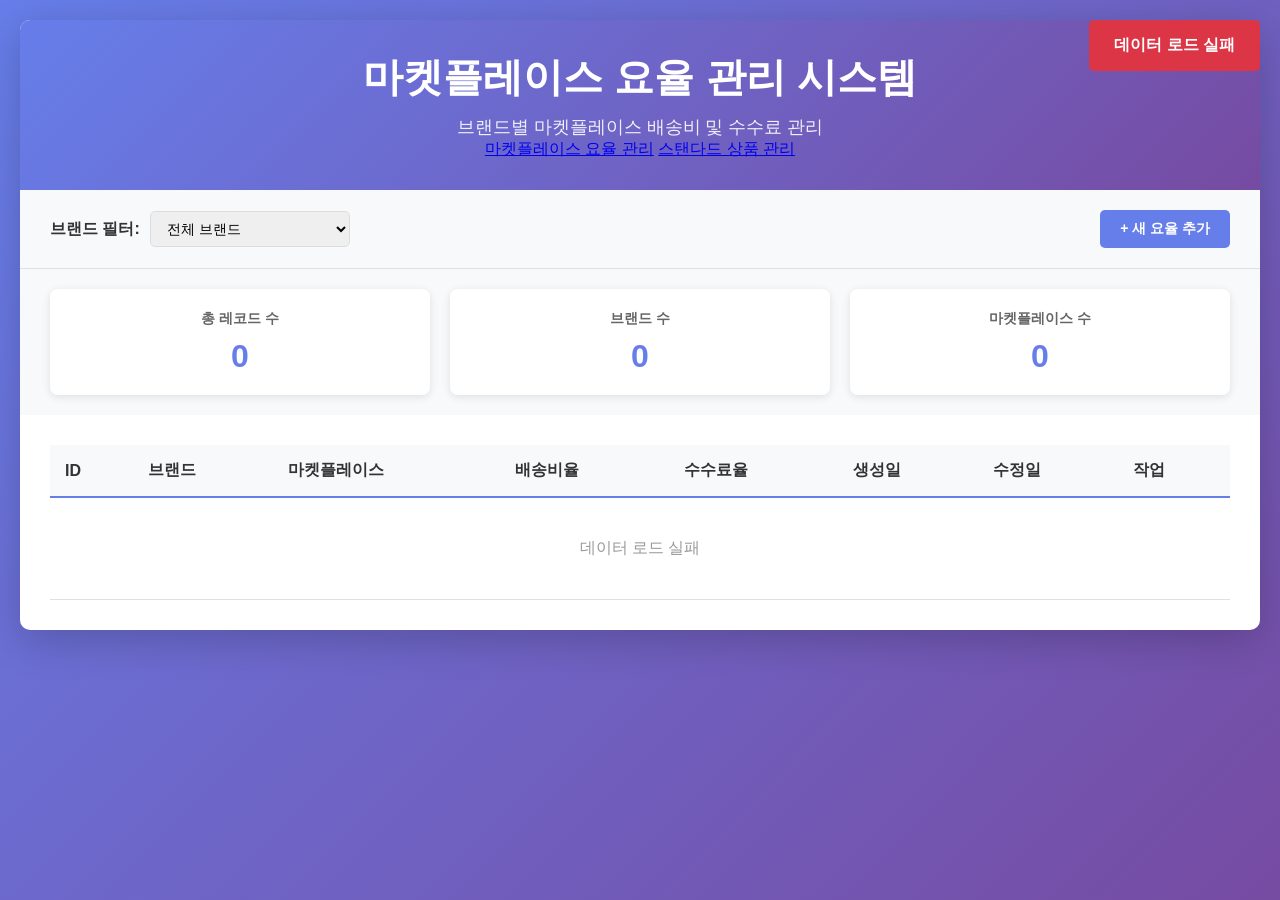
<file: frontend/index.html>
<!DOCTYPE html>
<html lang="ko">
<head>
    <meta charset="UTF-8">
    <meta name="viewport" content="width=device-width, initial-scale=1.0">
    <title>마켓플레이스 요율 관리 시스템</title>
    <link rel="stylesheet" href="styles.css">
</head>
<body>
    <div class="container">
        <header>
            <h1>마켓플레이스 요율 관리 시스템</h1>
            <p class="subtitle">브랜드별 마켓플레이스 배송비 및 수수료 관리</p>
            <div class="nav-links">
                <a href="index.html" class="nav-link active">마켓플레이스 요율 관리</a>
                <a href="products.html" class="nav-link">스탠다드 상품 관리</a>
            </div>
        </header>

        <div class="controls">
            <div class="filter-section">
                <label for="brandFilter">브랜드 필터:</label>
                <select id="brandFilter">
                    <option value="">전체 브랜드</option>
                </select>
            </div>
            <button id="addNewBtn" class="btn btn-primary">+ 새 요율 추가</button>
        </div>

        <div class="stats-section">
            <div class="stat-card">
                <h3>총 레코드 수</h3>
                <p id="totalRecords">0</p>
            </div>
            <div class="stat-card">
                <h3>브랜드 수</h3>
                <p id="totalBrands">0</p>
            </div>
            <div class="stat-card">
                <h3>마켓플레이스 수</h3>
                <p id="totalMarketplaces">0</p>
            </div>
        </div>

        <div class="table-container">
            <table id="ratesTable">
                <thead>
                    <tr>
                        <th>ID</th>
                        <th>브랜드</th>
                        <th>마켓플레이스</th>
                        <th>배송비율</th>
                        <th>수수료율</th>
                        <th>생성일</th>
                        <th>수정일</th>
                        <th>작업</th>
                    </tr>
                </thead>
                <tbody id="ratesTableBody">
                    <tr>
                        <td colspan="8" class="loading">데이터 로딩 중...</td>
                    </tr>
                </tbody>
            </table>
        </div>
    </div>

    <!-- Modal for Add/Edit -->
    <div id="rateModal" class="modal">
        <div class="modal-content">
            <span class="close">&times;</span>
            <h2 id="modalTitle">새 요율 추가</h2>
            <form id="rateForm">
                <div class="form-group">
                    <label for="brand">브랜드 *</label>
                    <input type="text" id="brand" required>
                </div>
                <div class="form-group">
                    <label for="marketplace">마켓플레이스 *</label>
                    <input type="text" id="marketplace" required>
                </div>
                <div class="form-group">
                    <label for="shipping">배송비율 (0-1) *</label>
                    <input type="number" id="shipping" step="0.001" min="0" max="1" required>
                </div>
                <div class="form-group">
                    <label for="commission">수수료율 (0-1) *</label>
                    <input type="number" id="commission" step="0.001" min="0" max="1" required>
                </div>
                <div class="form-actions">
                    <button type="submit" class="btn btn-primary">저장</button>
                    <button type="button" class="btn btn-secondary" id="cancelBtn">취소</button>
                </div>
            </form>
        </div>
    </div>

    <!-- Modal for Edit (Update) -->
    <div id="editModal" class="modal">
        <div class="modal-content">
            <span class="close edit-close">&times;</span>
            <h2>요율 수정</h2>
            <form id="editForm">
                <input type="hidden" id="editRateId">
                <div class="form-group">
                    <label>브랜드</label>
                    <input type="text" id="editBrand" disabled>
                </div>
                <div class="form-group">
                    <label>마켓플레이스</label>
                    <input type="text" id="editMarketplace" disabled>
                </div>
                <div class="form-group">
                    <label for="editShipping">배송비율 (0-1) *</label>
                    <input type="number" id="editShipping" step="0.001" min="0" max="1" required>
                </div>
                <div class="form-group">
                    <label for="editCommission">수수료율 (0-1) *</label>
                    <input type="number" id="editCommission" step="0.001" min="0" max="1" required>
                </div>
                <div class="form-actions">
                    <button type="submit" class="btn btn-primary">수정 저장</button>
                    <button type="button" class="btn btn-secondary edit-cancel">취소</button>
                </div>
            </form>
        </div>
    </div>

    <div id="notification" class="notification"></div>

    <script src="app.js"></script>
</body>
</html>
</file>
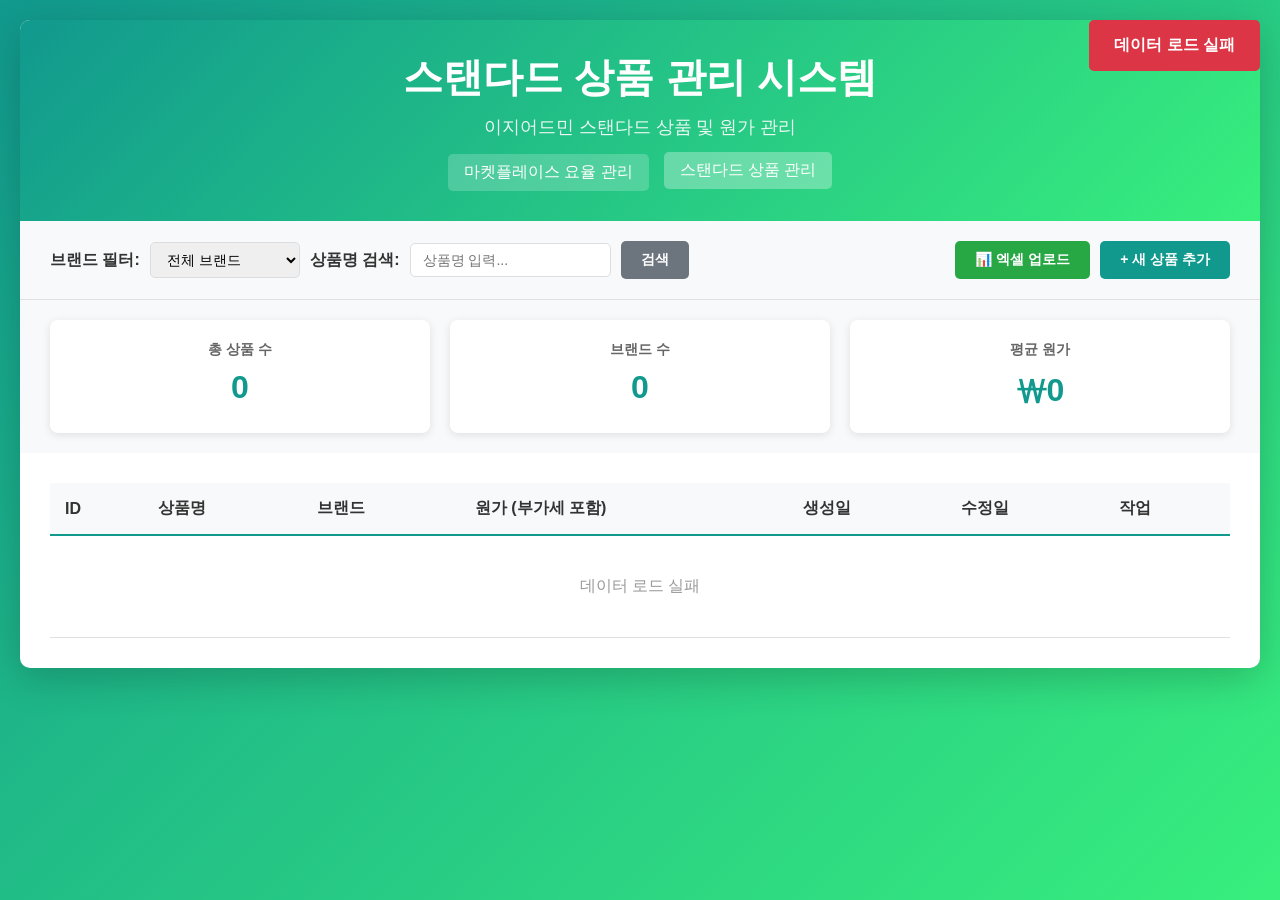
<file: frontend/products.html>
<!DOCTYPE html>
<html lang="ko">
<head>
    <meta charset="UTF-8">
    <meta name="viewport" content="width=device-width, initial-scale=1.0">
    <title>스탠다드 상품 관리 시스템</title>
    <link rel="stylesheet" href="products-styles.css">
</head>
<body>
    <div class="container">
        <header>
            <h1>스탠다드 상품 관리 시스템</h1>
            <p class="subtitle">이지어드민 스탠다드 상품 및 원가 관리</p>
            <div class="nav-links">
                <a href="index.html" class="nav-link">마켓플레이스 요율 관리</a>
                <a href="products.html" class="nav-link active">스탠다드 상품 관리</a>
            </div>
        </header>

        <div class="controls">
            <div class="filter-section">
                <label for="brandFilter">브랜드 필터:</label>
                <select id="brandFilter">
                    <option value="">전체 브랜드</option>
                </select>

                <label for="searchInput">상품명 검색:</label>
                <input type="text" id="searchInput" placeholder="상품명 입력...">
                <button id="searchBtn" class="btn btn-secondary">검색</button>
            </div>
            <div class="action-buttons">
                <input type="file" id="excelFileInput" accept=".xlsx,.xls" style="display: none;">
                <button id="uploadExcelBtn" class="btn btn-success">📊 엑셀 업로드</button>
                <button id="addNewBtn" class="btn btn-primary">+ 새 상품 추가</button>
            </div>
        </div>

        <div class="stats-section">
            <div class="stat-card">
                <h3>총 상품 수</h3>
                <p id="totalProducts">0</p>
            </div>
            <div class="stat-card">
                <h3>브랜드 수</h3>
                <p id="totalBrands">0</p>
            </div>
            <div class="stat-card">
                <h3>평균 원가</h3>
                <p id="avgCost">₩0</p>
            </div>
        </div>

        <div class="table-container">
            <table id="productsTable">
                <thead>
                    <tr>
                        <th>ID</th>
                        <th>상품명</th>
                        <th>브랜드</th>
                        <th>원가 (부가세 포함)</th>
                        <th>생성일</th>
                        <th>수정일</th>
                        <th>작업</th>
                    </tr>
                </thead>
                <tbody id="productsTableBody">
                    <tr>
                        <td colspan="7" class="loading">데이터 로딩 중...</td>
                    </tr>
                </tbody>
            </table>
        </div>
    </div>

    <!-- Modal for Add -->
    <div id="productModal" class="modal">
        <div class="modal-content">
            <span class="close">&times;</span>
            <h2 id="modalTitle">새 상품 추가</h2>
            <form id="productForm">
                <div class="form-group">
                    <label for="productName">상품명 *</label>
                    <input type="text" id="productName" required maxlength="500">
                </div>
                <div class="form-group">
                    <label for="brand">브랜드 *</label>
                    <select id="brand" required>
                        <option value="">선택하세요</option>
                        <option value="닥터시드">닥터시드</option>
                        <option value="딸로">딸로</option>
                        <option value="테르스">테르스</option>
                        <option value="에이더">에이더</option>
                    </select>
                </div>
                <div class="form-group">
                    <label for="costPrice">원가 (부가세 포함) *</label>
                    <input type="number" id="costPrice" step="0.01" min="0" required>
                </div>
                <div class="form-actions">
                    <button type="submit" class="btn btn-primary">저장</button>
                    <button type="button" class="btn btn-secondary" id="cancelBtn">취소</button>
                </div>
            </form>
        </div>
    </div>

    <!-- Modal for Edit -->
    <div id="editModal" class="modal">
        <div class="modal-content">
            <span class="close edit-close">&times;</span>
            <h2>상품 수정</h2>
            <form id="editForm">
                <input type="hidden" id="editProductId">
                <div class="form-group">
                    <label for="editProductName">상품명 *</label>
                    <input type="text" id="editProductName" required maxlength="500">
                </div>
                <div class="form-group">
                    <label for="editBrand">브랜드 *</label>
                    <select id="editBrand" required>
                        <option value="닥터시드">닥터시드</option>
                        <option value="딸로">딸로</option>
                        <option value="테르스">테르스</option>
                        <option value="에이더">에이더</option>
                    </select>
                </div>
                <div class="form-group">
                    <label for="editCostPrice">원가 (부가세 포함) *</label>
                    <input type="number" id="editCostPrice" step="0.01" min="0" required>
                </div>
                <div class="form-actions">
                    <button type="submit" class="btn btn-primary">수정 저장</button>
                    <button type="button" class="btn btn-secondary edit-cancel">취소</button>
                </div>
            </form>
        </div>
    </div>

    <div id="notification" class="notification"></div>

    <script src="products-app.js"></script>
</body>
</html>
</file>
<file: frontend/styles.css>
* {
    margin: 0;
    padding: 0;
    box-sizing: border-box;
}

body {
    font-family: 'Segoe UI', Tahoma, Geneva, Verdana, sans-serif;
    background: linear-gradient(135deg, #667eea 0%, #764ba2 100%);
    min-height: 100vh;
    padding: 20px;
}

.container {
    max-width: 1400px;
    margin: 0 auto;
    background: white;
    border-radius: 10px;
    box-shadow: 0 10px 40px rgba(0, 0, 0, 0.2);
    overflow: hidden;
}

header {
    background: linear-gradient(135deg, #667eea 0%, #764ba2 100%);
    color: white;
    padding: 30px;
    text-align: center;
}

header h1 {
    font-size: 2.5em;
    margin-bottom: 10px;
}

header .subtitle {
    font-size: 1.1em;
    opacity: 0.9;
}

.controls {
    padding: 20px 30px;
    background: #f8f9fa;
    display: flex;
    justify-content: space-between;
    align-items: center;
    border-bottom: 1px solid #e0e0e0;
}

.filter-section {
    display: flex;
    align-items: center;
    gap: 10px;
}

.filter-section label {
    font-weight: 600;
    color: #333;
}

.filter-section select {
    padding: 8px 12px;
    border: 1px solid #ddd;
    border-radius: 5px;
    font-size: 14px;
    min-width: 200px;
}

.stats-section {
    display: grid;
    grid-template-columns: repeat(auto-fit, minmax(200px, 1fr));
    gap: 20px;
    padding: 20px 30px;
    background: #f8f9fa;
}

.stat-card {
    background: white;
    padding: 20px;
    border-radius: 8px;
    box-shadow: 0 2px 8px rgba(0, 0, 0, 0.1);
    text-align: center;
}

.stat-card h3 {
    font-size: 0.9em;
    color: #666;
    margin-bottom: 10px;
}

.stat-card p {
    font-size: 2em;
    font-weight: bold;
    color: #667eea;
}

.table-container {
    padding: 30px;
    overflow-x: auto;
}

table {
    width: 100%;
    border-collapse: collapse;
}

thead {
    background: #f8f9fa;
}

th {
    padding: 15px;
    text-align: left;
    font-weight: 600;
    color: #333;
    border-bottom: 2px solid #667eea;
}

td {
    padding: 12px 15px;
    border-bottom: 1px solid #e0e0e0;
}

tr:hover {
    background: #f8f9fa;
}

.loading {
    text-align: center;
    color: #999;
    padding: 40px !important;
}

.btn {
    padding: 10px 20px;
    border: none;
    border-radius: 5px;
    cursor: pointer;
    font-size: 14px;
    font-weight: 600;
    transition: all 0.3s;
}

.btn-primary {
    background: #667eea;
    color: white;
}

.btn-primary:hover {
    background: #5568d3;
    transform: translateY(-2px);
    box-shadow: 0 4px 8px rgba(102, 126, 234, 0.4);
}

.btn-secondary {
    background: #6c757d;
    color: white;
}

.btn-secondary:hover {
    background: #5a6268;
}

.btn-edit {
    background: #28a745;
    color: white;
    padding: 6px 12px;
    font-size: 12px;
    margin-right: 5px;
}

.btn-edit:hover {
    background: #218838;
}

.btn-delete {
    background: #dc3545;
    color: white;
    padding: 6px 12px;
    font-size: 12px;
}

.btn-delete:hover {
    background: #c82333;
}

.modal {
    display: none;
    position: fixed;
    z-index: 1000;
    left: 0;
    top: 0;
    width: 100%;
    height: 100%;
    background: rgba(0, 0, 0, 0.5);
    animation: fadeIn 0.3s;
}

.modal-content {
    background: white;
    margin: 5% auto;
    padding: 30px;
    border-radius: 10px;
    width: 90%;
    max-width: 500px;
    animation: slideIn 0.3s;
}

@keyframes fadeIn {
    from { opacity: 0; }
    to { opacity: 1; }
}

@keyframes slideIn {
    from {
        transform: translateY(-50px);
        opacity: 0;
    }
    to {
        transform: translateY(0);
        opacity: 1;
    }
}

.close, .edit-close {
    color: #aaa;
    float: right;
    font-size: 28px;
    font-weight: bold;
    cursor: pointer;
}

.close:hover,
.close:focus,
.edit-close:hover,
.edit-close:focus {
    color: #000;
}

.modal-content h2 {
    margin-bottom: 20px;
    color: #333;
}

.form-group {
    margin-bottom: 20px;
}

.form-group label {
    display: block;
    margin-bottom: 5px;
    font-weight: 600;
    color: #333;
}

.form-group input {
    width: 100%;
    padding: 10px;
    border: 1px solid #ddd;
    border-radius: 5px;
    font-size: 14px;
}

.form-group input:disabled {
    background: #f8f9fa;
    cursor: not-allowed;
}

.form-group input:focus {
    outline: none;
    border-color: #667eea;
}

.form-actions {
    display: flex;
    gap: 10px;
    justify-content: flex-end;
    margin-top: 25px;
}

.notification {
    position: fixed;
    top: 20px;
    right: 20px;
    padding: 15px 25px;
    border-radius: 5px;
    color: white;
    font-weight: 600;
    display: none;
    z-index: 2000;
    animation: slideInRight 0.3s;
}

@keyframes slideInRight {
    from {
        transform: translateX(400px);
        opacity: 0;
    }
    to {
        transform: translateX(0);
        opacity: 1;
    }
}

.notification.success {
    background: #28a745;
}

.notification.error {
    background: #dc3545;
}

.notification.show {
    display: block;
}

.rate-value {
    font-weight: 600;
    color: #667eea;
}

.action-btns {
    white-space: nowrap;
}

@media (max-width: 768px) {
    .controls {
        flex-direction: column;
        gap: 15px;
        align-items: stretch;
    }

    .filter-section {
        flex-direction: column;
        align-items: stretch;
    }

    .filter-section select {
        width: 100%;
    }

    .table-container {
        padding: 15px;
    }

    th, td {
        padding: 10px;
        font-size: 12px;
    }

    .modal-content {
        margin: 10% auto;
        width: 95%;
    }
}
</file>
<file: frontend/products-styles.css>
* {
    margin: 0;
    padding: 0;
    box-sizing: border-box;
}

body {
    font-family: 'Segoe UI', Tahoma, Geneva, Verdana, sans-serif;
    background: linear-gradient(135deg, #11998e 0%, #38ef7d 100%);
    min-height: 100vh;
    padding: 20px;
}

.container {
    max-width: 1400px;
    margin: 0 auto;
    background: white;
    border-radius: 10px;
    box-shadow: 0 10px 40px rgba(0, 0, 0, 0.2);
    overflow: hidden;
}

header {
    background: linear-gradient(135deg, #11998e 0%, #38ef7d 100%);
    color: white;
    padding: 30px;
    text-align: center;
}

header h1 {
    font-size: 2.5em;
    margin-bottom: 10px;
}

header .subtitle {
    font-size: 1.1em;
    opacity: 0.9;
    margin-bottom: 15px;
}

.nav-links {
    display: flex;
    gap: 15px;
    justify-content: center;
    margin-top: 15px;
}

.nav-link {
    color: white;
    text-decoration: none;
    padding: 8px 16px;
    border-radius: 5px;
    background: rgba(255, 255, 255, 0.2);
    transition: all 0.3s;
}

.nav-link:hover, .nav-link.active {
    background: rgba(255, 255, 255, 0.3);
    transform: translateY(-2px);
}

.controls {
    padding: 20px 30px;
    background: #f8f9fa;
    display: flex;
    justify-content: space-between;
    align-items: center;
    border-bottom: 1px solid #e0e0e0;
    flex-wrap: wrap;
    gap: 15px;
}

.filter-section {
    display: flex;
    align-items: center;
    gap: 10px;
    flex-wrap: wrap;
}

.filter-section label {
    font-weight: 600;
    color: #333;
}

.filter-section select,
.filter-section input[type="text"] {
    padding: 8px 12px;
    border: 1px solid #ddd;
    border-radius: 5px;
    font-size: 14px;
}

.filter-section select {
    min-width: 150px;
}

.filter-section input[type="text"] {
    min-width: 200px;
}

.action-buttons {
    display: flex;
    gap: 10px;
}

.stats-section {
    display: grid;
    grid-template-columns: repeat(auto-fit, minmax(200px, 1fr));
    gap: 20px;
    padding: 20px 30px;
    background: #f8f9fa;
}

.stat-card {
    background: white;
    padding: 20px;
    border-radius: 8px;
    box-shadow: 0 2px 8px rgba(0, 0, 0, 0.1);
    text-align: center;
}

.stat-card h3 {
    font-size: 0.9em;
    color: #666;
    margin-bottom: 10px;
}

.stat-card p {
    font-size: 2em;
    font-weight: bold;
    color: #11998e;
}

.table-container {
    padding: 30px;
    overflow-x: auto;
}

table {
    width: 100%;
    border-collapse: collapse;
}

thead {
    background: #f8f9fa;
}

th {
    padding: 15px;
    text-align: left;
    font-weight: 600;
    color: #333;
    border-bottom: 2px solid #11998e;
}

td {
    padding: 12px 15px;
    border-bottom: 1px solid #e0e0e0;
}

tr:hover {
    background: #f8f9fa;
}

.loading {
    text-align: center;
    color: #999;
    padding: 40px !important;
}

.btn {
    padding: 10px 20px;
    border: none;
    border-radius: 5px;
    cursor: pointer;
    font-size: 14px;
    font-weight: 600;
    transition: all 0.3s;
}

.btn-primary {
    background: #11998e;
    color: white;
}

.btn-primary:hover {
    background: #0e7c6f;
    transform: translateY(-2px);
    box-shadow: 0 4px 8px rgba(17, 153, 142, 0.4);
}

.btn-secondary {
    background: #6c757d;
    color: white;
}

.btn-secondary:hover {
    background: #5a6268;
}

.btn-success {
    background: #28a745;
    color: white;
}

.btn-success:hover {
    background: #218838;
    transform: translateY(-2px);
    box-shadow: 0 4px 8px rgba(40, 167, 69, 0.4);
}

.btn-edit {
    background: #28a745;
    color: white;
    padding: 6px 12px;
    font-size: 12px;
    margin-right: 5px;
}

.btn-edit:hover {
    background: #218838;
}

.btn-delete {
    background: #dc3545;
    color: white;
    padding: 6px 12px;
    font-size: 12px;
}

.btn-delete:hover {
    background: #c82333;
}

.modal {
    display: none;
    position: fixed;
    z-index: 1000;
    left: 0;
    top: 0;
    width: 100%;
    height: 100%;
    background: rgba(0, 0, 0, 0.5);
    animation: fadeIn 0.3s;
}

.modal-content {
    background: white;
    margin: 5% auto;
    padding: 30px;
    border-radius: 10px;
    width: 90%;
    max-width: 500px;
    animation: slideIn 0.3s;
}

@keyframes fadeIn {
    from { opacity: 0; }
    to { opacity: 1; }
}

@keyframes slideIn {
    from {
        transform: translateY(-50px);
        opacity: 0;
    }
    to {
        transform: translateY(0);
        opacity: 1;
    }
}

.close, .edit-close {
    color: #aaa;
    float: right;
    font-size: 28px;
    font-weight: bold;
    cursor: pointer;
}

.close:hover,
.close:focus,
.edit-close:hover,
.edit-close:focus {
    color: #000;
}

.modal-content h2 {
    margin-bottom: 20px;
    color: #333;
}

.form-group {
    margin-bottom: 20px;
}

.form-group label {
    display: block;
    margin-bottom: 5px;
    font-weight: 600;
    color: #333;
}

.form-group input,
.form-group select {
    width: 100%;
    padding: 10px;
    border: 1px solid #ddd;
    border-radius: 5px;
    font-size: 14px;
}

.form-group input:focus,
.form-group select:focus {
    outline: none;
    border-color: #11998e;
}

.form-actions {
    display: flex;
    gap: 10px;
    justify-content: flex-end;
    margin-top: 25px;
}

.notification {
    position: fixed;
    top: 20px;
    right: 20px;
    padding: 15px 25px;
    border-radius: 5px;
    color: white;
    font-weight: 600;
    display: none;
    z-index: 2000;
    animation: slideInRight 0.3s;
}

@keyframes slideInRight {
    from {
        transform: translateX(400px);
        opacity: 0;
    }
    to {
        transform: translateX(0);
        opacity: 1;
    }
}

.notification.success {
    background: #28a745;
}

.notification.error {
    background: #dc3545;
}

.notification.show {
    display: block;
}

.price-value {
    font-weight: 600;
    color: #11998e;
}

.action-btns {
    white-space: nowrap;
}

@media (max-width: 768px) {
    .controls {
        flex-direction: column;
        align-items: stretch;
    }

    .filter-section {
        flex-direction: column;
        align-items: stretch;
    }

    .filter-section select,
    .filter-section input {
        width: 100%;
    }

    .table-container {
        padding: 15px;
    }

    th, td {
        padding: 10px;
        font-size: 12px;
    }

    .modal-content {
        margin: 10% auto;
        width: 95%;
    }
}
</file>
